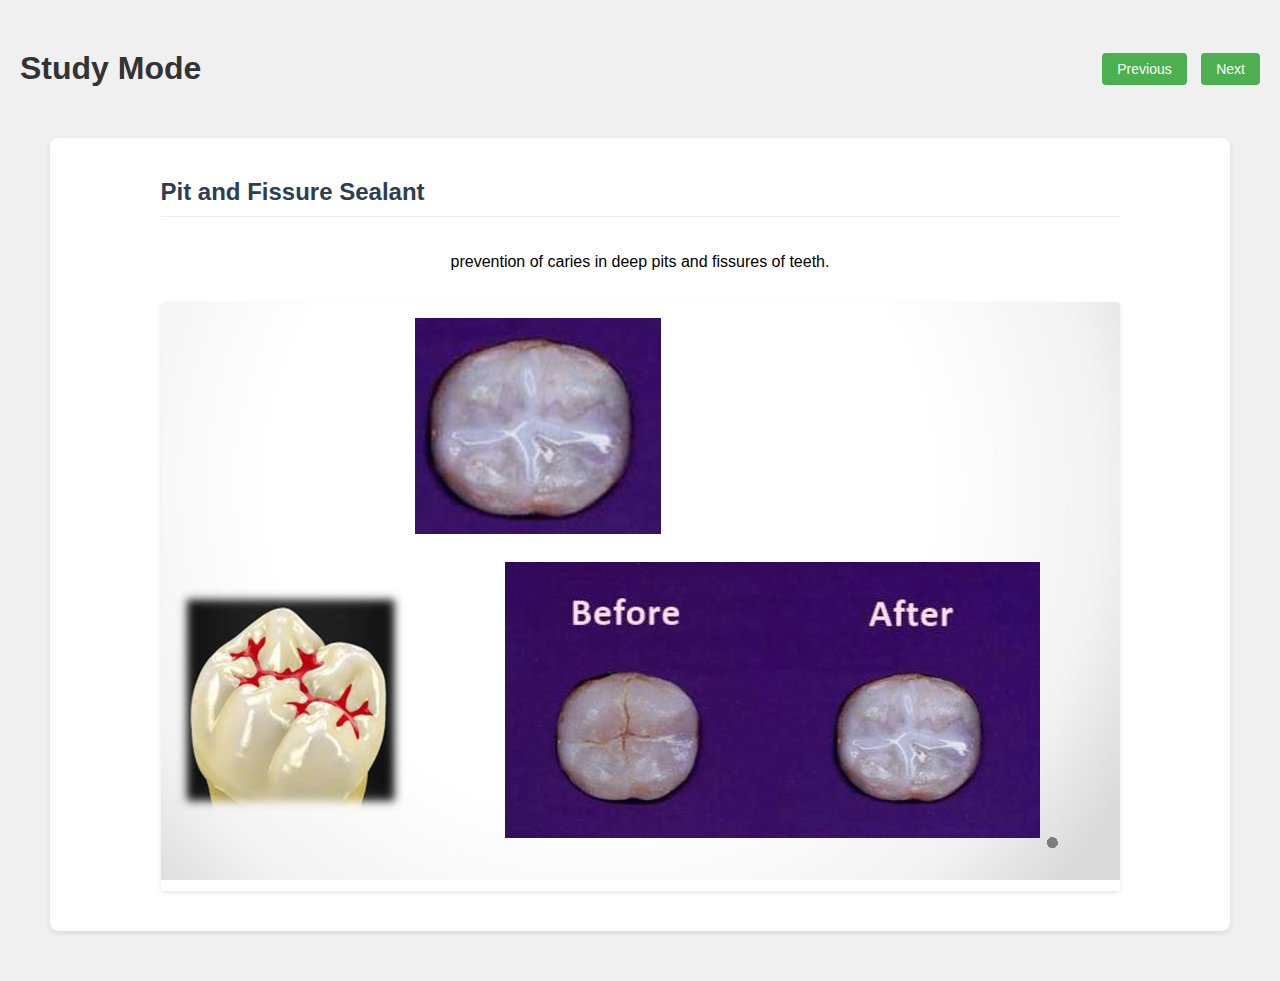
<file: study.html>
<!DOCTYPE html>
<html lang="en">
<head>
  <meta charset="UTF-8">
  <title>Study Mode</title>
  <link rel="stylesheet" href="style.css">
</head>
<body>
  <header>
    <h1>Study Mode</h1>
    <nav>
      <button id="prev-btn">Previous</button>
      <button id="next-btn">Next</button>
    </nav>
  </header>
  
  <div id="study-container">
    <!-- Content will be dynamically populated by JavaScript -->
    <div class="loading">Loading study materials...</div>
  </div>

  <script src="app.js"></script>
</body>
</html>
</file>
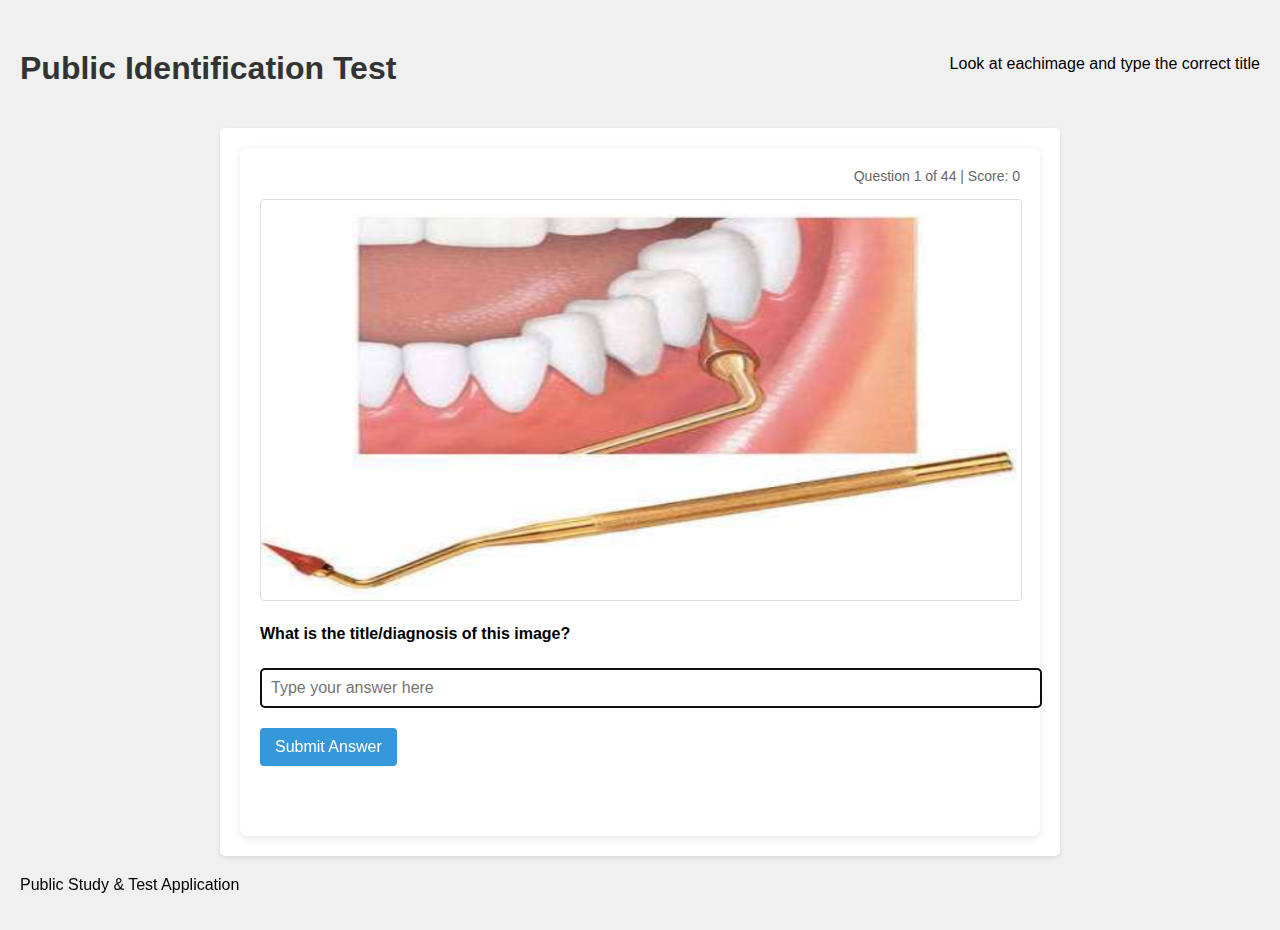
<file: test.html>
<!DOCTYPE html>
<html lang="en">
<head>
  <meta charset="UTF-8">
  <meta name="viewport" content="width=device-width, initial-scale=1.0">
  <title>Public Test Mode</title>
  <link rel="stylesheet" href="style.css">
</head>
<body>
  <header>
    <h1>Public Identification Test</h1>
    <p>Look at eachimage and type the correct title</p>
  </header>

  <main>
    <div id="test-container" class="test-container">
      <!-- Test content will be loaded here by JavaScript -->
      <div class="loading">Loading test questions...</div>
    </div>
  </main>

  <footer>
    <p>Public Study & Test Application</p>
  </footer>

  <!-- Add this script tag before loading app.js to ensure the page is in test mode -->
  <script>
    // Flag to indicate this is the test page
    window.isTestPage = true;
    
    // Enable partial answer matching (so full names aren't required)
    window.allowPartialAnswers = true;
    
    // Debug function to check if elements are loaded
    document.addEventListener('DOMContentLoaded', function() {
      console.log('Test page DOM loaded');
      console.log('Test container found:', !!document.getElementById('test-container'));
      
      // Force initialize test mode after a short delay
      setTimeout(function() {
        if (typeof initializeTestMode === 'function') {
          console.log('Manually triggering test mode initialization');
          initializeTestMode();
        } else {
          console.error('initializeTestMode function not found in app.js');
        }
      }, 500);
    });
  </script>
  
  <script src="app.js"></script>
</body>
</html>
</file>
<file: style.css>
body {
  font-family: Arial, sans-serif;
  margin: 0;
  padding: 20px;
  background-color: #f0f0f0;
}

header {
  display: flex;
  justify-content: space-between;
  align-items: center;
  margin-bottom: 20px;
}

h1 {
  color: #333;
  text-align: center;
  margin-top: 30px;
}

.menu {
  display: flex;
  flex-direction: column;
  align-items: center;
  margin-top: 40px;
}

.menu a {
  background: #007bff;
  color: white;
  padding: 15px 30px;
  margin: 10px;
  border-radius: 10px;
  text-decoration: none;
  font-size: 20px;
  box-shadow: 0 4px 6px rgba(0,0,0,0.1);
  transition: background 0.3s;
}

.menu a:hover {
  background: #0056b3;
}

nav button {
  padding: 8px 15px;
  margin-left: 10px;
  background-color: #4CAF50;
  color: white;
  border: none;
  border-radius: 4px;
  cursor: pointer;
}

nav button:hover {
  background-color: #45a049;
}

#study-container {
  background-color: white;
  border-radius: 8px;
  padding: 20px;
  box-shadow: 0 2px 5px rgba(0,0,0,0.1);
  min-height: 300px;
  display: flex;
  flex-wrap: wrap;
  justify-content: center;
  margin: 30px;
}

#test-container {
  max-width: 800px;
  margin: 20px auto;
  padding: 20px;
  background-color: white;
  border-radius: 5px;
  box-shadow: 0 2px 5px rgba(0, 0, 0, 0.1);
}

.card {
  background: white;
  border-radius: 12px;
  box-shadow: 0 6px 10px rgba(0,0,0,0.1);
  margin: 15px;
  padding: 20px;
  width: 280px;
  text-align: center;
  transition: transform 0.2s;
}

.card:hover {
  transform: scale(1.05);
}

img {
  width: 100%;
  height: auto;
  border-radius: 8px;
}

input {
  padding: 12px;
  margin-top: 15px;
  width: 80%;
  border-radius: 8px;
  border: 1px solid #ccc;
}

button {
  margin-top: 10px;
  padding: 10px 20px;
  background: #3498db;
  color: white;
  border: none;
  border-radius: 4px;
  font-size: 14px;
  cursor: pointer;
}

button:hover {
  background-color: #2980b9;
}

#result {
  margin-top: 15px;
  font-size: 18px;
}

.loading {
  text-align: center;
  color: #666;
  padding: 50px 0;
}

.study-item {
  margin-bottom: 20px;
}

.study-item h2 {
  color: #2c3e50;
  border-bottom: 1px solid #eee;
  padding-bottom: 10px;
}

.study-content {
  display: flex;
  flex-direction: column;
  align-items: center;
}

.study-content img {
  max-width: 100%;
  margin-top: 15px;
  border-radius: 4px;
  box-shadow: 0 2px 4px rgba(0,0,0,0.1);
}

.user-list {
  list-style: none;
  padding: 0;
}

.user-item {
  border: 1px solid #ddd;
  margin-bottom: 15px;
  padding: 15px;
  border-radius: 4px;
}

.user-item h3 {
  margin-top: 0;
  color: #2c3e50;
}

.error-message {
  color: #e74c3c;
  text-align: center;
}

.quiz-container {
  max-width: 800px;
  margin: 0 auto;
  padding: 20px;
  background-color: white;
  border-radius: 8px;
  box-shadow: 0 2px 10px rgba(0, 0, 0, 0.1);
}

.quiz-progress {
  text-align: right;
  font-size: 14px;
  color: #666;
  margin-bottom: 15px;
}

.quiz-image {
  text-align: center;
  margin-bottom: 20px;
}

.quiz-image img {
  max-width: 100%;
  max-height: 400px;
  border: 1px solid #ddd;
  border-radius: 4px;
}

.quiz-form {
  margin-bottom: 20px;
}

.quiz-form label {
  display: block;
  margin-bottom: 10px;
  font-weight: bold;
}

.quiz-form input[type="text"] {
  width: 100%;
  padding: 10px;
  font-size: 16px;
  border: 1px solid #ddd;
  border-radius: 4px;
  margin-bottom: 10px;
}

.quiz-form button {
  background-color: #3498db;
  color: white;
  border: none;
  padding: 10px 15px;
  border-radius: 4px;
  cursor: pointer;
  font-size: 16px;
}

.quiz-form button:hover {
  background-color: #2980b9;
}

.quiz-feedback {
  margin-top: 20px;
  padding: 15px;
  border-radius: 4px;
}

.correct {
  color: #27ae60;
  background-color: rgba(39, 174, 96, 0.1);
  padding: 10px;
  border-radius: 4px;
}

.incorrect {
  color: #e74c3c;
  background-color: rgba(231, 76, 60, 0.1);
  padding: 10px;
  border-radius: 4px;
}

.next-btn {
  background-color: #2ecc71;
  color: white;
  border: none;
  padding: 10px 15px;
  border-radius: 4px;
  cursor: pointer;
  font-size: 16px;
  margin-top: 15px;
  display: block;
  width: 100%;
}

.next-btn:hover {
  background-color: #27ae60;
}

.quiz-results {
  text-align: center;
  padding: 30px;
}

.results-feedback {
  margin: 20px 0;
  font-size: 18px;
}

#restart-quiz {
  background-color: #3498db;
  color: white;
  border: none;
  padding: 12px 20px;
  border-radius: 4px;
  cursor: pointer;
  font-size: 16px;
}

#restart-quiz:hover {
  background-color: #2980b9;
}
</file>
